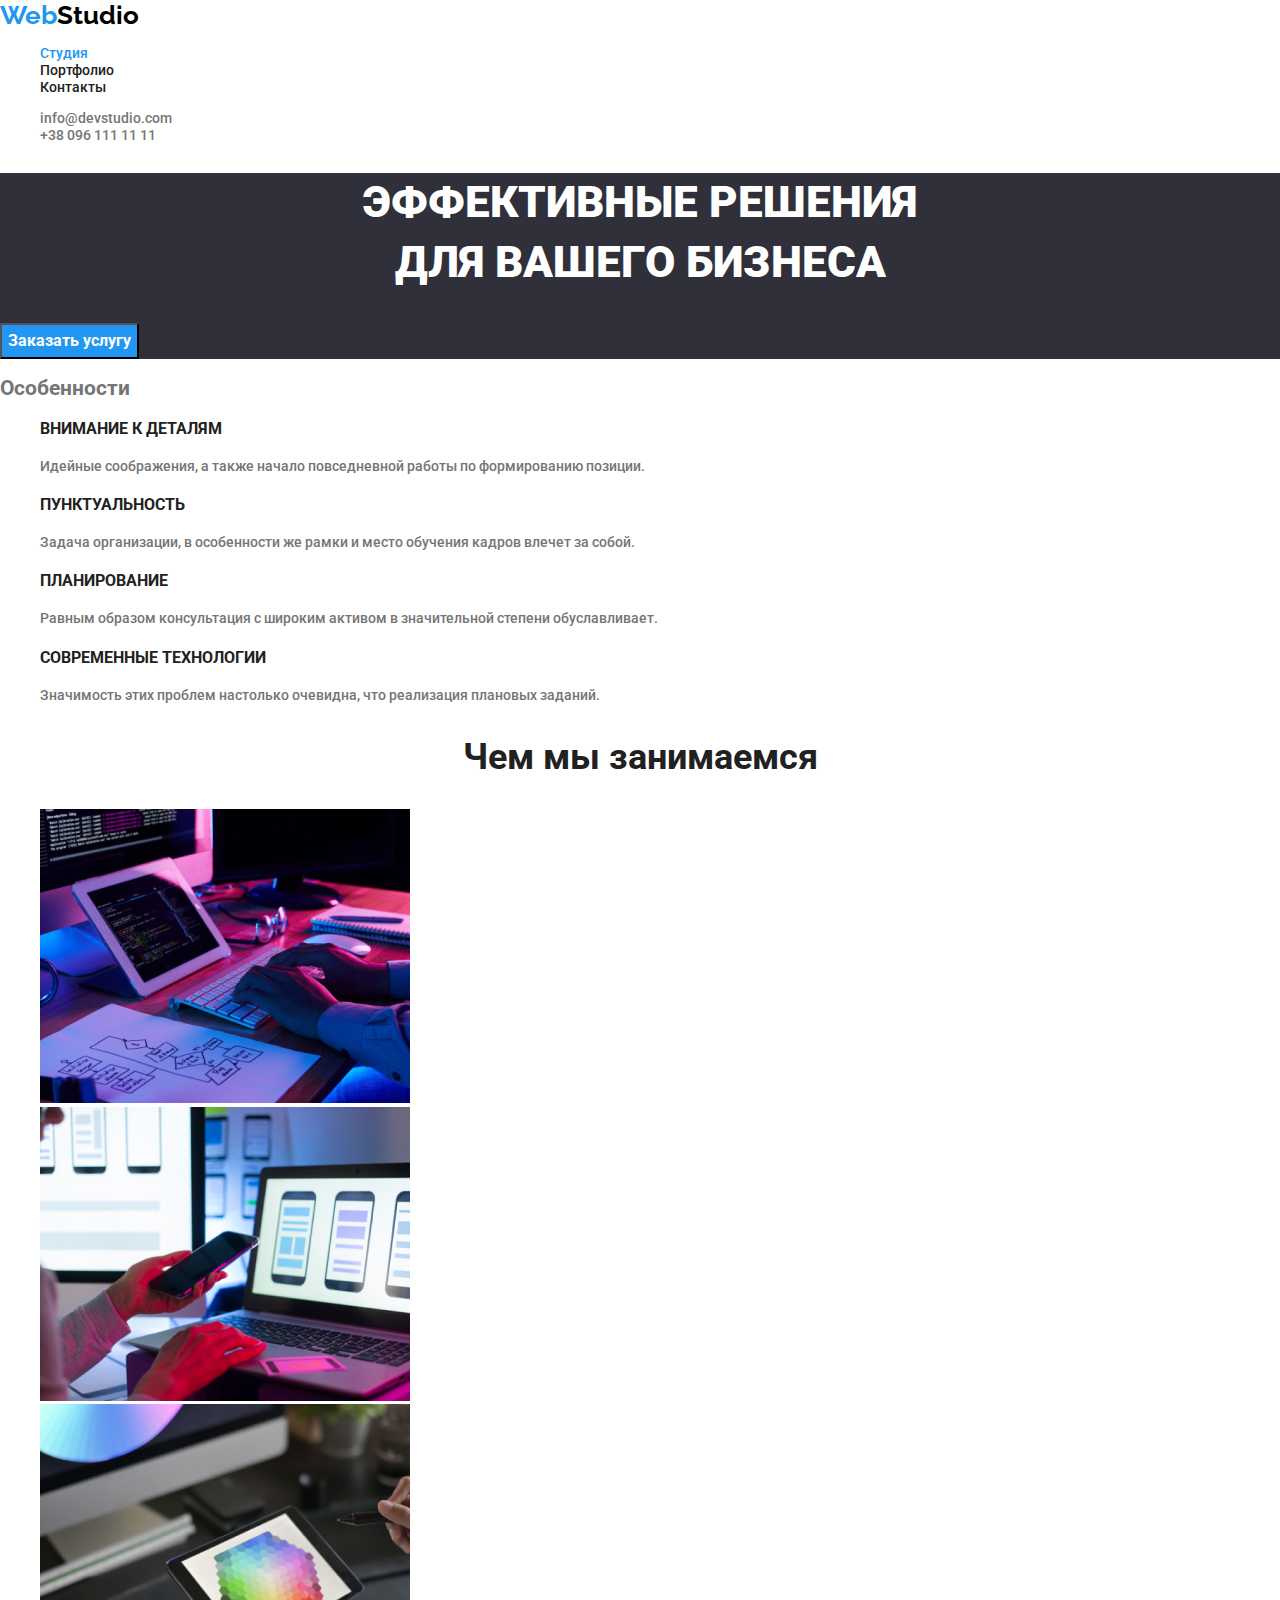
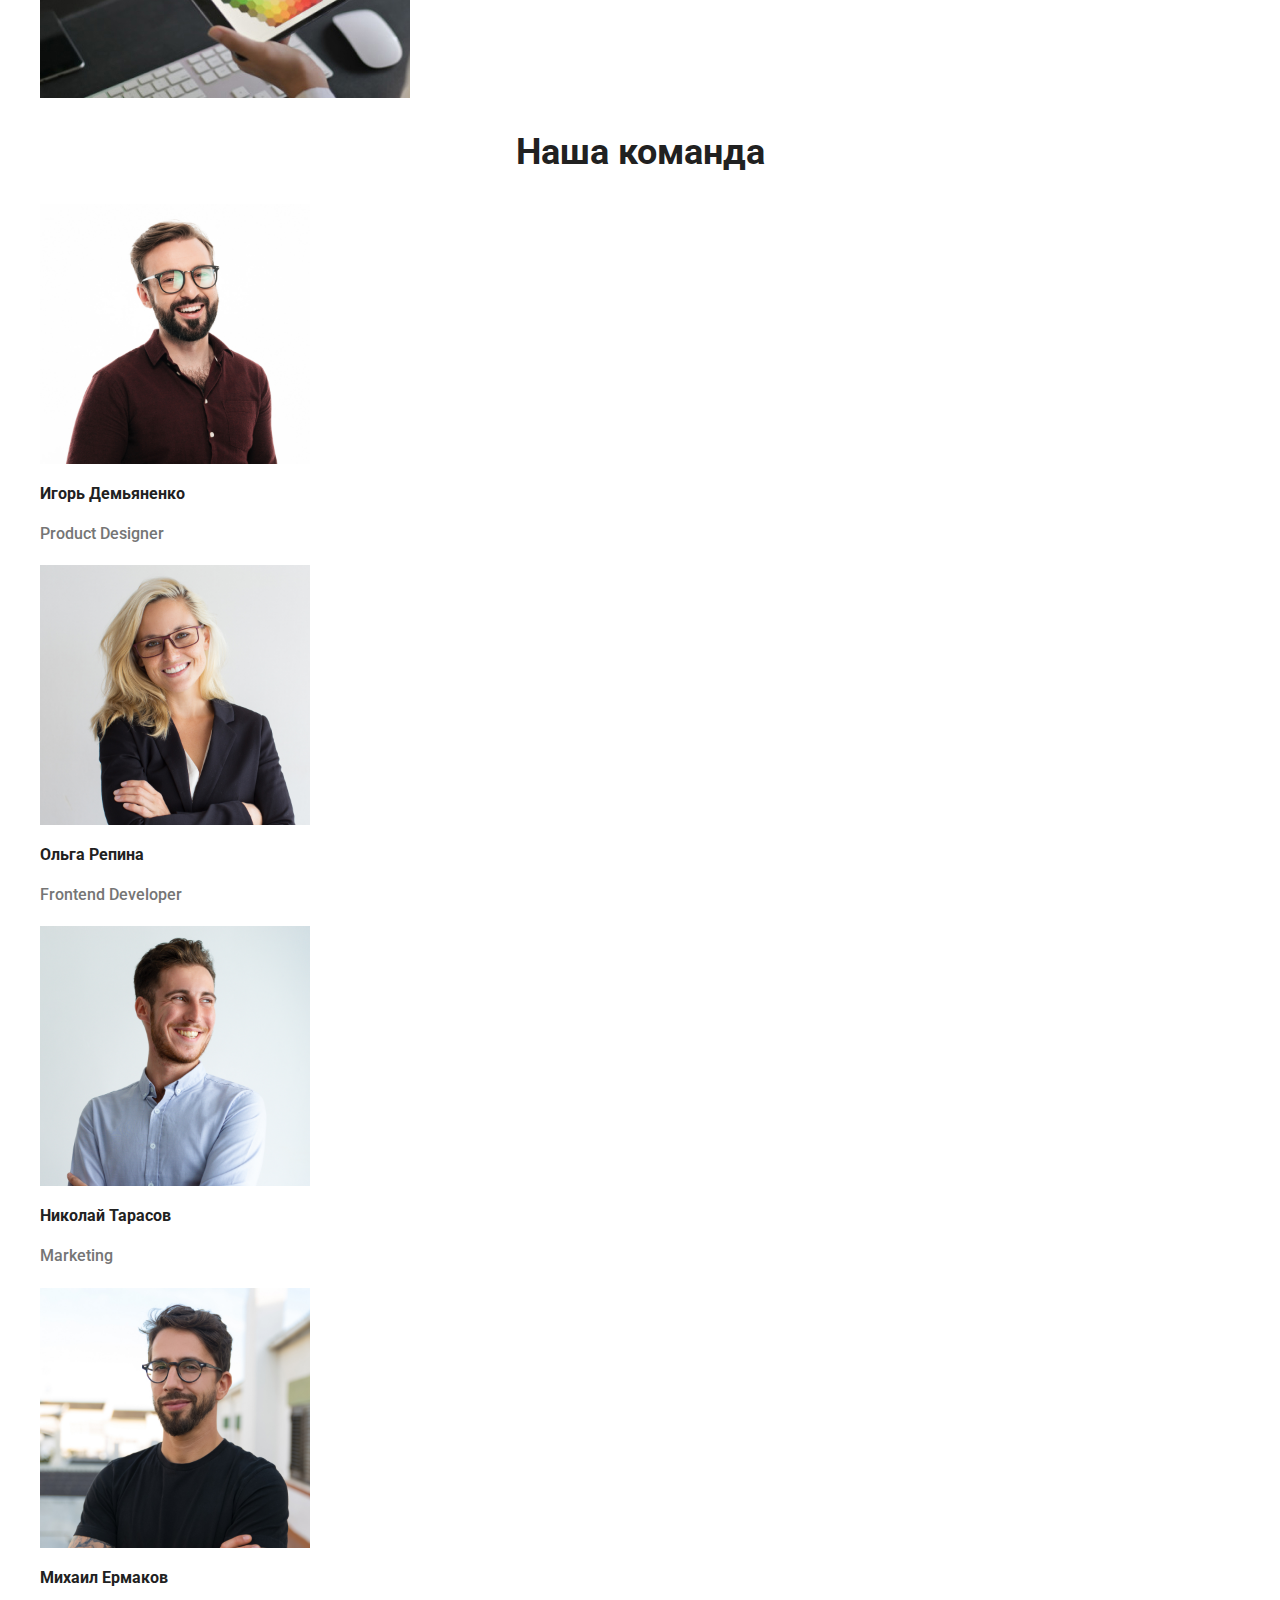
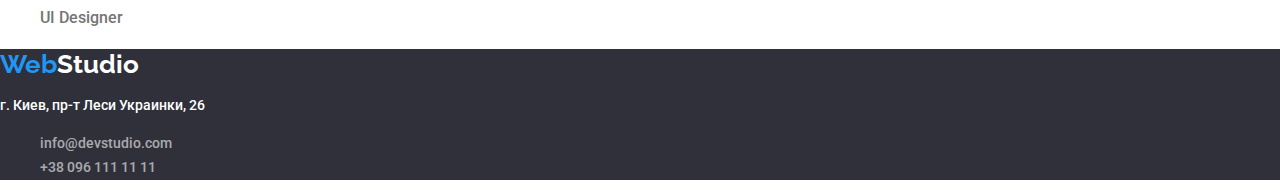
<file: index.html>
<!DOCTYPE html>
<html lang="ru">
<head>
    <meta charset="UTF-8">
    <meta name="viewport" content="width=device-width, initial-scale=1.0">
    <title>WebStudio</title>
    <link rel="stylesheet" href="https://cdnjs.cloudflare.com/ajax/libs/modern-normalize/1.0.0/modern-normalize.min.css">
    <link rel="preconnect" href="https://fonts.gstatic.com">
    <link 
        href="https://fonts.googleapis.com/css2?family=Raleway:wght@700&family=Roboto:wght@400;500;700;900&display=swap"
    rel="stylesheet">
    <link rel="stylesheet" href="./css/styles.css">
</head>
<body>

    <!-- HEADER -->

    <header>
        <nav>
            <a href="./index.html" class="logo">
                <span class="logo-title">Web</span>Studio
            </a>
            <ul class="site-nav list">
                <li><a href="./index.html" class="site-nav-link current">Студия</a></li>
                <li><a href="./portfolio.html" class="site-nav-link">Портфолио</a></li>
                <li><a href="#" class="site-nav-link">Контакты</a></li>
            </ul>
        </nav>
            <ul class="auth-nav list">
            <li><a href="mailtoinfo@devstudio.com" class="auth-nav-link">info@devstudio.com</a></li>
            <li><a href="tel:+380961111111" class="auth-nav-link">+38 096 111 11 11</a></li>
            </ul>
    </header>
    <main>

        <!-- MAIN -->

    <section class="hero">
        <h1 class="hero-title">Эффективные решения<br> для вашего бизнеса</h1>
        <button type="button" class="hero-btn">Заказать услугу</button>
    </section>
    <section class="section">
         <!-- Особенности -->
             <!--h2 скрыть-->
            <h2>Особенности</h2>
        <ul class="list">
            <li>
                <h3 class="section-subtitle">Внимание к деталям</h3>
                <p class="section-text">Идейные соображения, а также начало повседневной работы по формированию позиции.</p>
            </li>
            <li>
                <h3 class="section-subtitle">Пунктуальность</h3>
                <p class="section-text">Задача организации, в особенности же рамки и место обучения кадров влечет за собой.</p>
            </li>
            <li>
                <h3 class="section-subtitle">Планирование</h3>
                <p class="section-text">Равным образом консультация с широким активом в значительной степени обуславливает.</p>
            </li>
            <li>
                <h3 class="section-subtitle">Современные технологии</h3>
                <p class="section-text">Значимость этих проблем настолько очевидна, что реализация плановых заданий.</p>
            </li> 
        </ul>  
    </section>
    <!-- Чем мы занимаемся -->
    <section class="section">
        <h2 class="section-title">Чем мы занимаемся</h2>
        <ul class="list">
            <li>
                <img src="./images/img_1.jpg" alt="Человек за столом пишет код на планшете" width="370" height="294">
            </li>
            <li>
                <img src="./images/img_2.jpg" alt="Человек с телефоном в рука перед ним стоит ноутбук" width="370" height="294">
            </li>
            <li>
                <img src="./images/img_3.jpg" alt="Человек с планшетом в руках" width="370" height="294">
            </li>
        </ul>
    </section>
    <!-- Наша команда -->
    <section class="section">
        <h2 class="section-title">Наша команда</h2>
        <ul class="list">
            <li>
                <img src="./images/team/igor.jpg" alt="Игорь Демьяненко" width="270" height="260">
                <h3 class="section-team">Игорь Демьяненко</h3>
                <p lang="en" class="section-team-text">Product Designer</p>
            </li>
            <li>
                <img src="./images/team/olga.jpg" alt="Ольга Репина" width="270" height="260">
                <h3 class="section-team">Ольга Репина</h3>
                <p lang="en" class="section-team-text">Frontend Developer</p>
            </li>
            <li>
                <img src="./images/team/nikolay.jpg" alt="Николай Тарасов" width="270" height="260">
                <h3 class="section-team">Николай Тарасов</h3>
                <p lang="en" class="section-team-text">Marketing</p>
            </li>
            <li>
                <img src="./images/team/michele.jpg" alt="Михаил Ермаков" width="270" height="260">
                <h3 class="section-team">Михаил Ермаков</h3>
                <p lang="en" class="section-team-text">UI Designer</p>
            </li>
        </ul>
    </section>
    </main>

    <!-- FOOTER -->

    <footer class="footer">
        <a href="./index.html" class="footer-logo">
            <span class="logo-title">Web</span>Studio
        </a>
        <address>
            <p class="footer-contacts">г. Киев, пр-т Леси Украинки, 26</p>
            <ul class="footer-nav list">
                <li><a href="mailtoinfo@devstudio.com" class="button">info@devstudio.com</a></li>
                <li><a href="tel:+380961111111" class="button">+38 096 111 11 11</a></li>
            </ul>  
        </address>
    </footer>
    
</body>
</html>
</file>
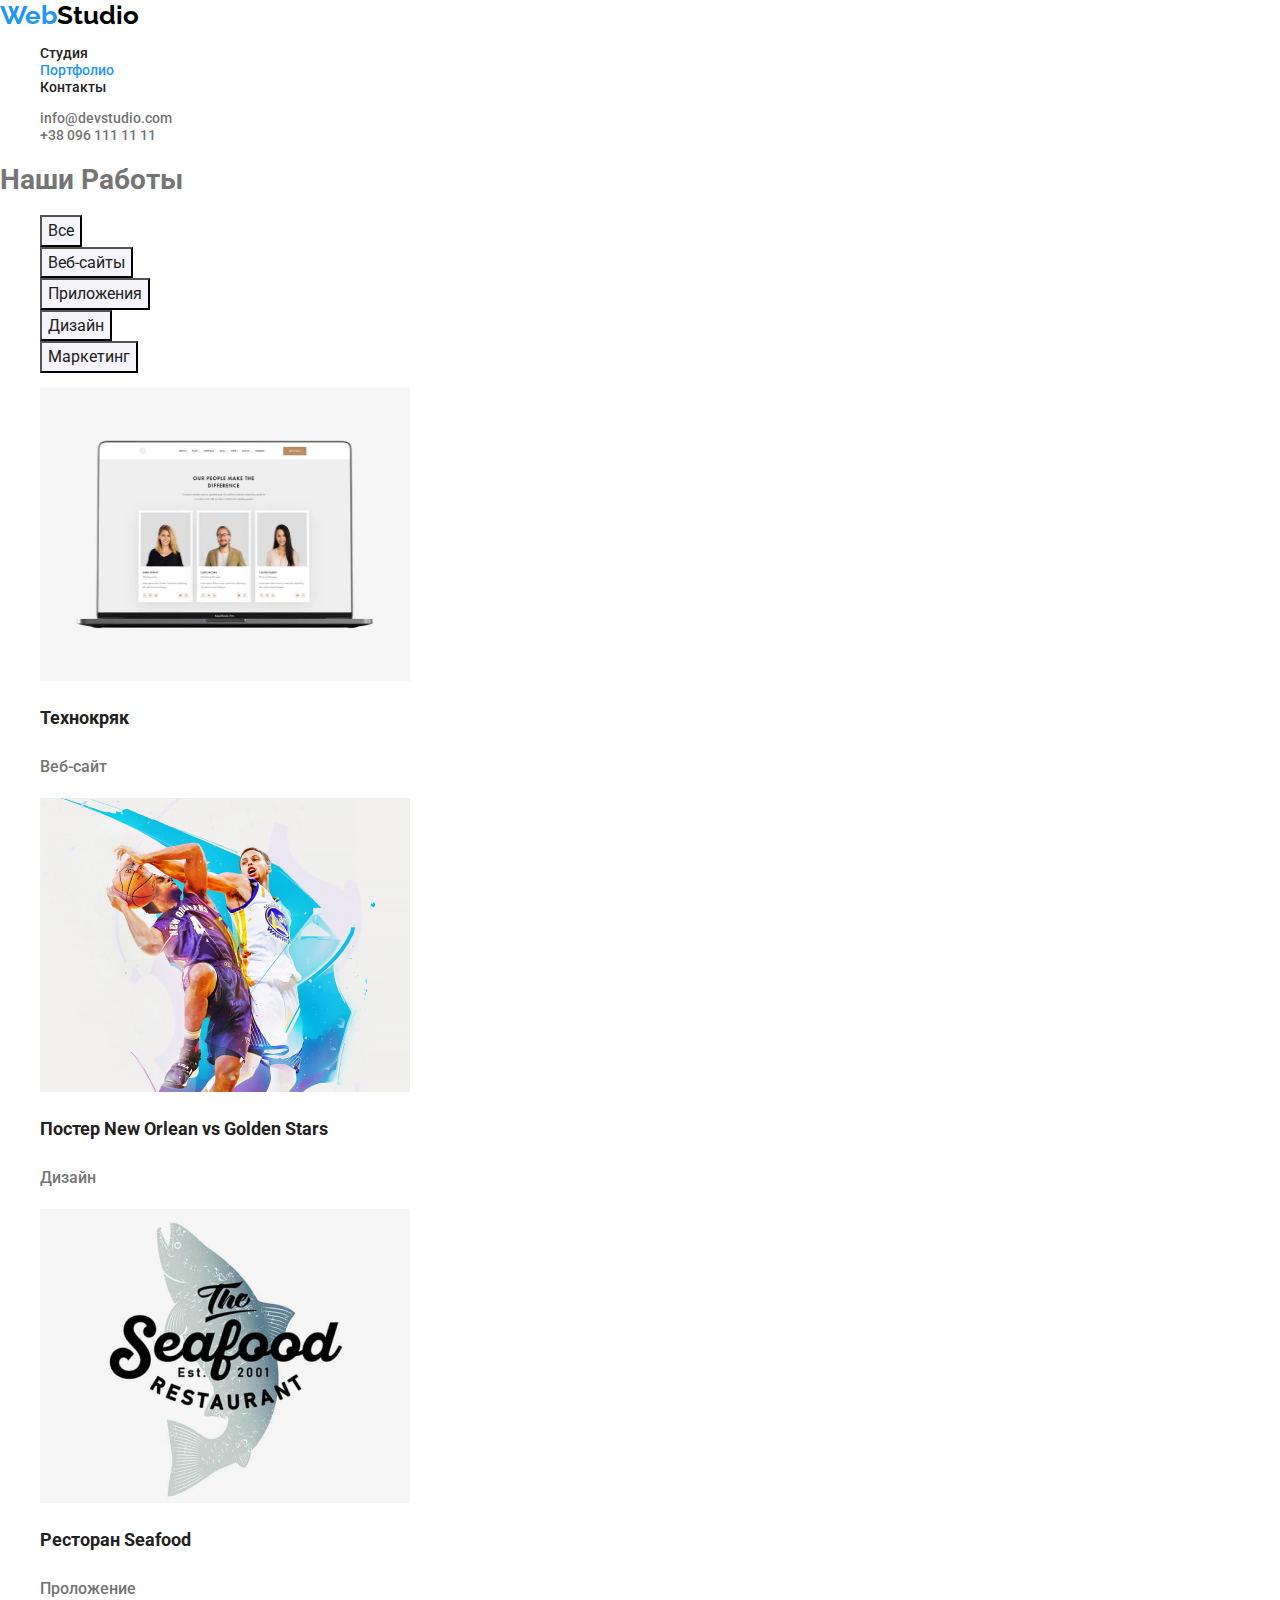
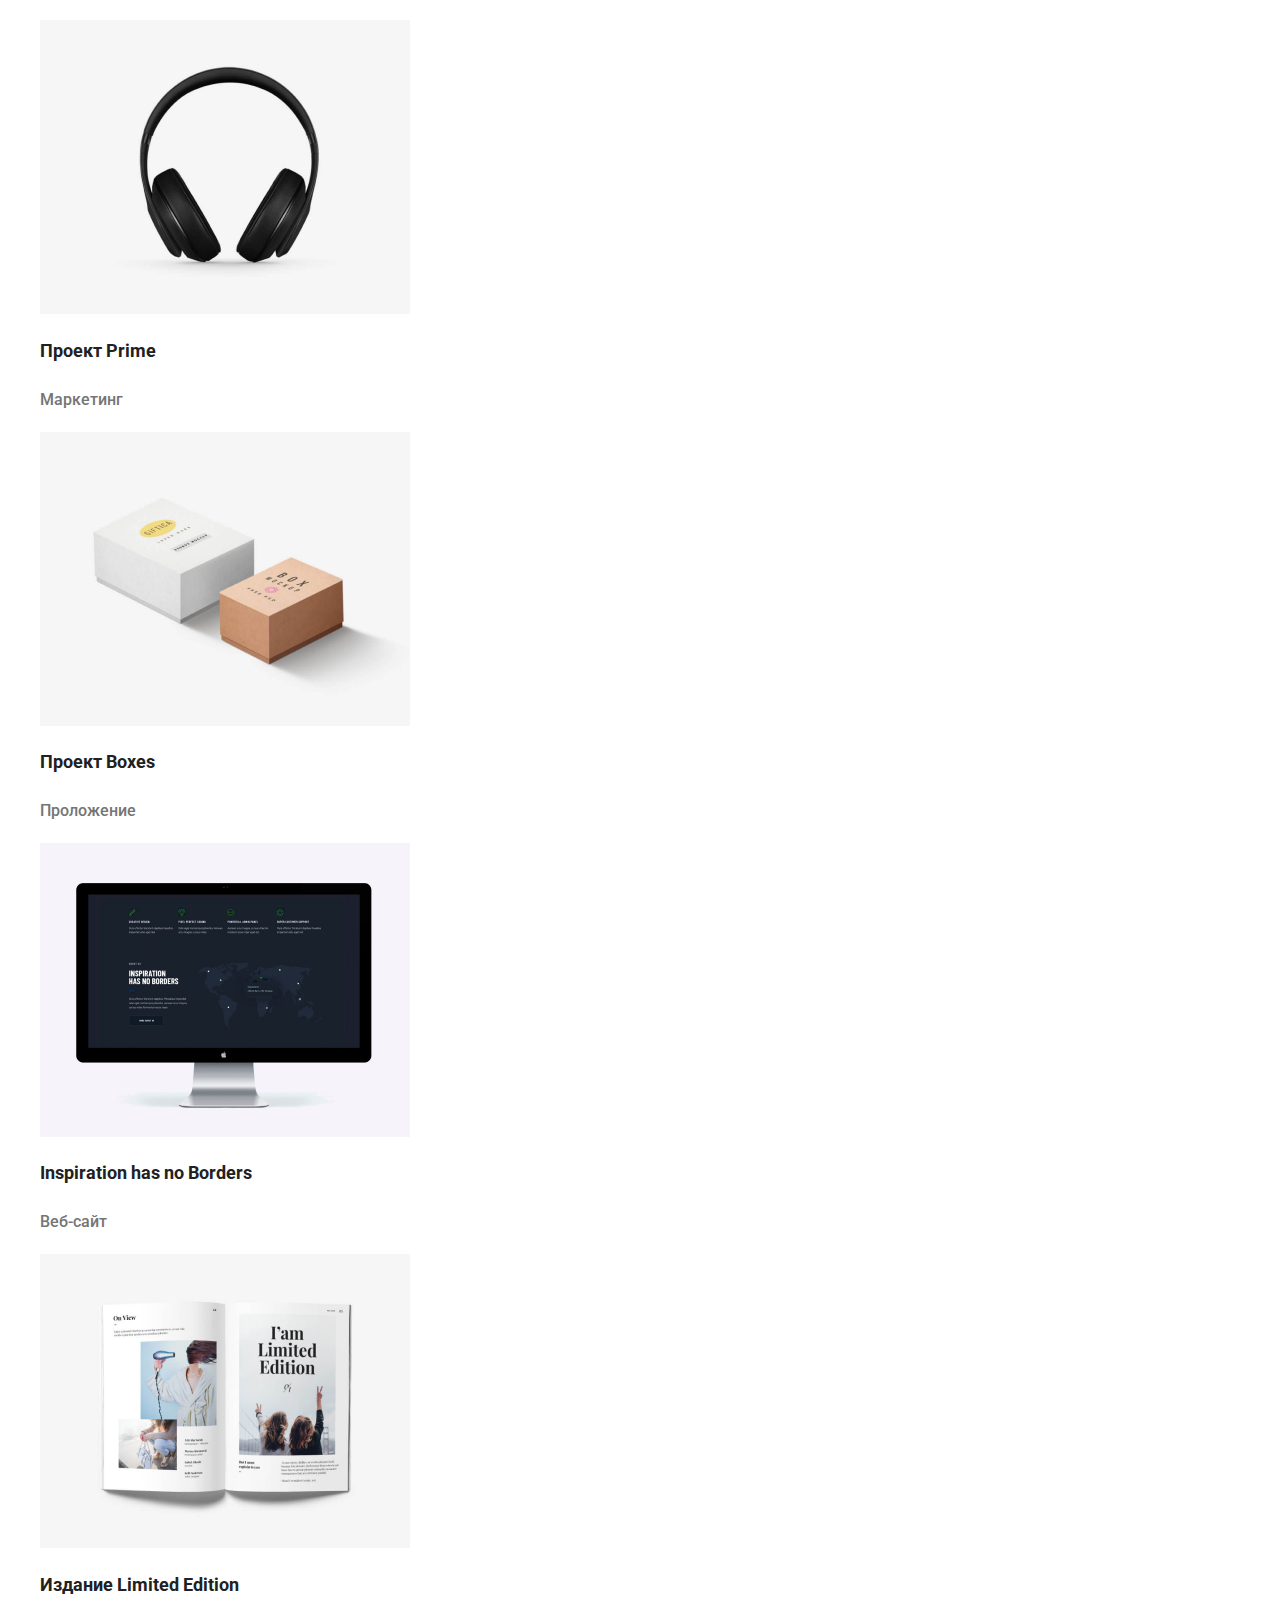
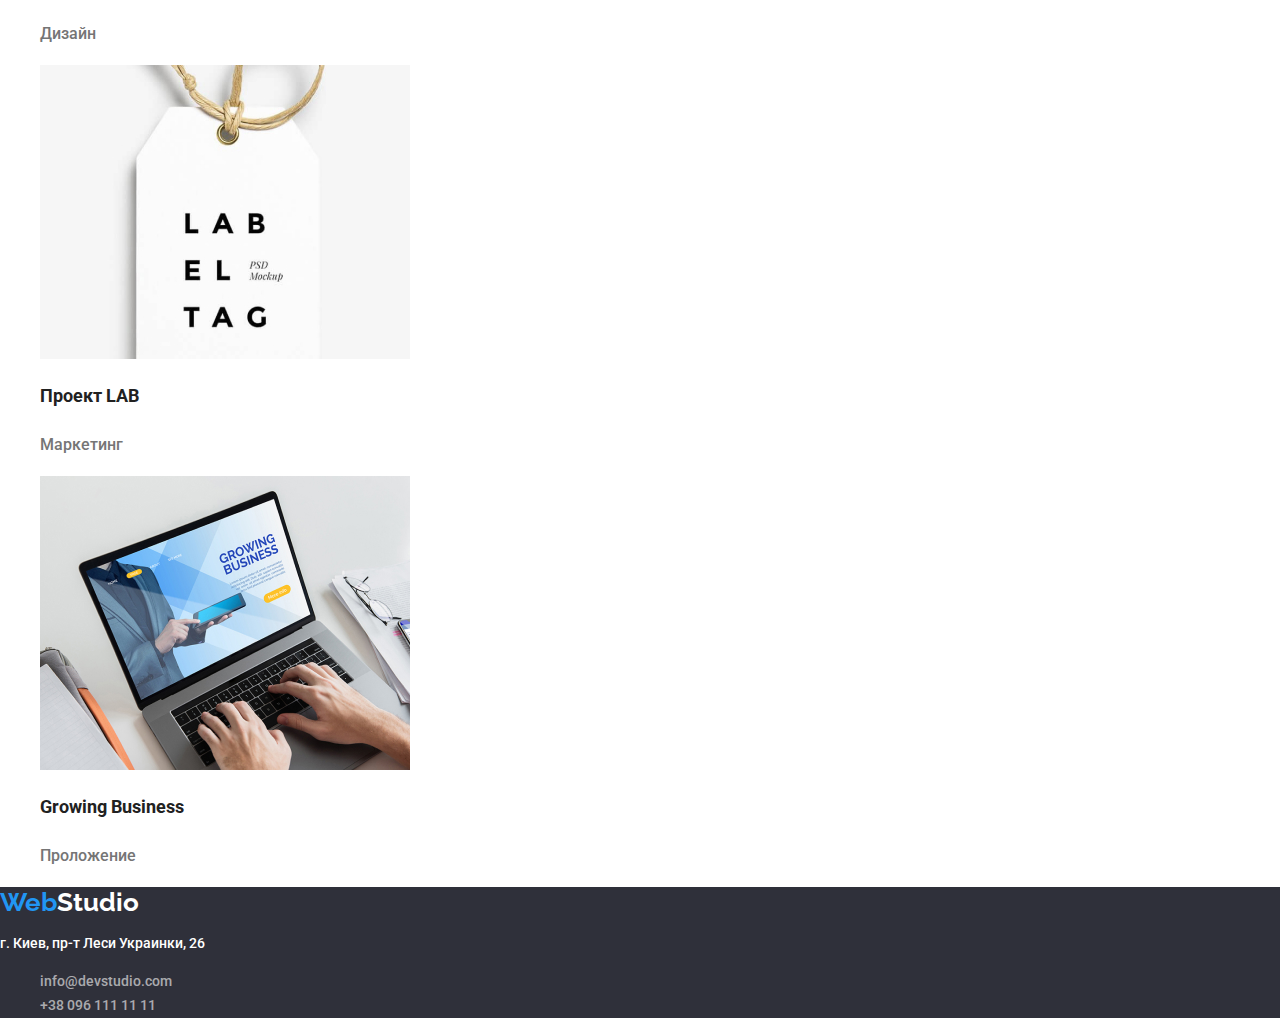
<file: portfolio.html>
<!DOCTYPE html>
<html lang="ru">
<head>
    <meta charset="UTF-8">
    <meta name="viewport" content="width=device-width, initial-scale=1.0">
    <title>Portfolio</title>
    <link rel="stylesheet" href="https://cdnjs.cloudflare.com/ajax/libs/modern-normalize/1.0.0/modern-normalize.min.css">
    <link rel="preconnect" href="https://fonts.gstatic.com">
    <link 
        href="https://fonts.googleapis.com/css2?family=Raleway:wght@700&family=Roboto:wght@400;500;700;900&display=swap"
        rel="stylesheet">
    <link rel="stylesheet" href="./css/styles.css">
</head>
<body>

    <!-- HEADER -->

    <header>
        <nav>
            <a href="./index.html" class="logo">
                <span class="logo-title">Web</span>Studio
            </a>
            <ul class="site-nav list">
                <li><a href="./index.html" class="site-nav-link">Студия</a></li>
                <li><a href="./portfolio.html" class="site-nav-link current">Портфолио</a></li>
                <li><a href="#" class="site-nav-link">Контакты</a></li>
            </ul>
        </nav>
        <ul class="auth-nav list">
            <li><a href="mailtoinfo@devstudio.com" class="auth-nav-link">info@devstudio.com</a></li>
            <li><a href="tel:+380961111111" class="auth-nav-link">+38 096 111 11 11</a></li>
        </ul>
    </header>

    <!-- MAIN -->

    <main>
        <!--Work-->
        <section class="section">
            <!--h1 скрыт-->
            <h1>Наши Работы</h1>
            <ul class="button-nav list">
                <li><button type="button" class="btn">Все</button></li>
                <li><button type="button" class="btn">Веб-сайты</button></li>
                <li><button type="button" class="btn">Приложения</button></li>
                <li><button type="button" class="btn">Дизайн</button></li>
                <li><button type="button" class="btn">Маркетинг</button></li>
            </ul>
            <ul class=" content list">
                <li><a href="" class="content-link">
                    <img src="./images/gallery/img.jpg" alt="Ноутбук" width="370" height="294">
                    <h2 class="content-title">Технокряк</h2>
                    <p class="content-text">Веб-сайт</p>
                    </a>
                </li>
                <li><a href="" class="content-link">
                    <img src="./images/gallery/img-1.jpg" alt="Парни играют в баскетбол" width="370" height="294">
                    <h2 class="content-title">Постер <span lang="en">New Orlean vs Golden Stars</span></h2>
                    <p class="content-text">Дизайн</p>
                    </a>
                </li>
                <li><a href="" class="content-link">
                    <img src="./images/gallery/img-2.jpg" alt="Ресторан морская еда на фоне рыбы" width="370" height="294">
                    <h2 class="content-title">Ресторан <span lang="en">Seafood</span></h2>
                    <p class="content-text">Проложение</p>
                    </a>
                </li>
                <li><a href="" class="content-link">
                    <img src="./images/gallery/img-3.jpg" alt="Наушники" width="370" height="294">
                    <h2 class="content-title">Проект <span lang="en">Prime</span></h2>
                    <p class="content-text">Маркетинг</p>
                    </a>
                </li>
                <li><a href="" class="content-link">
                    <img src="./images/gallery/img-4.jpg" alt="Две коробки" width="370" height="294">
                    <h2 class="content-title">Проект <span lang="en">Boxes</span></h2>
                    <p class="content-text">Проложение</p>
                    </a>
                </li>
                <li><a href="" class="content-link">
                    <img src="./images/gallery/img-5.jpg" alt="Монитор" width="370" height="294">
                    <h2 lang="en" class="content-title">Inspiration has no Borders</h2>
                    <p class="content-text">Веб-сайт</p>
                    </a>
                </li>
                <li><a href="" class="content-link">
                    <img src="./images/gallery/img-6.jpg" alt="Открытая книга" width="370" height="294">
                    <h2 class="content-title">Издание <span lang="en">Limited Edition</span></h2>
                    <p class="content-text">Дизайн</p>
                    </a>
                </li>
                <li><a href="" class="content-link">
                    <img src="./images/gallery/img-7.jpg" alt="Бирка с надписью Lab El Tag" width="370" height="294">
                    <h2 class="content-title">Проект <span lang="en">LAB</span></h2>
                    <p class="content-text">Маркетинг</p>
                    </a>
                </li>
                <li><a href="" class="content-link">
                    <img src="./images/gallery/img-8.jpg" alt="Человек работает на ноутбуке" width="370" height="294">
                    <h2 lang="en" class="content-title">Growing Business</h2>
                    <p class="content-text">Проложение</p>
                    </a>
                </li>
            </ul>
        </section>
    </main>

    <!-- FOOTER -->

    <footer class="footer">
        <a href="./index.html" class="footer-logo">
            <span class="logo-title">Web</span>Studio
        </a>
        <address>
            <p class="footer-contacts">г. Киев, пр-т Леси Украинки, 26</p>
            <ul class="footer-nav list">
                <li><a href="mailtoinfo@devstudio.com" class="button">info@devstudio.com</a></li>
                <li><a href="tel:+380961111111" class="button">+38 096 111 11 11</a></li>
            </ul>
        </address>
    </footer>
    
</body>
</html>
</file>
<file: css/styles.css>
:root {
  --primary-text-color: #212121;
  --title-text-color: #757575;
  --accent-color: #2196f3;
  --primary-write-color: #ffffff;
  --secondary-bg-color: #2f303a;
  --logo-black-color: #000000;
}

body {
  background-color: var(--primary-write-color);
  color: var(--title-text-color);
  font-family: Roboto, sans-serif;
  font-weight: 500;
  font-size: 14px;
  line-height: 1.2;
}

.list {
  list-style: none;
}

/* =====HEADER===== */

.logo {
  color: var(--logo-black-color);
  font-family: Raleway, sans-serif;
  font-weight: 700;
  font-size: 26px;
  text-decoration: none;
}

.logo-title {
  color: var(--accent-color);
}

.site-nav-link {
  color: var(--primary-text-color);
  line-height: 1.14;
  text-decoration: none;
}

.site-nav-link:hover,
.site-nav-link:focus {
  color: var(--accent-color);
}

.site-nav-link.current {
  color: var(--accent-color);
}

.auth-nav-link {
  color: var(--title-text-color);
  line-height: 1.14;
  text-decoration: none;
}

.auth-nav-link:hover,
.auth-nav-link:focus {
  color: var(--accent-color);
}

/* =====END HEADER=====  */

/* =====MAIN===== */

/* Hero */

.hero {
  background-color: var(--secondary-bg-color);
}

.hero-title {
  color: var(--primary-write-color);
  font-weight: 900;
  font-size: 44px;
  line-height: 1.36;
  text-align: center;
  text-transform: uppercase;
}

.section-title {
  color: var(--primary-text-color);
  font-weight: 700;
  font-size: 36px;
  line-height: 1.16;
  text-align: center;
}

.section-team {
  color: var(--primary-text-color);
  font-size: 16px;
}

.section-team-text {
  font-size: 16px;
  line-height: 1.9;
}

.section-subtitle {
  color: var(--primary-text-color);
  font-weight: 700;
  text-transform: uppercase;
}

.section-text {
  color: var(--title-text-color);
  line-height: 1.7;
}

/* button */

.btn {
  color: var(--primary-text-color);
  background-color: var(--primary-write-color);
}

.hero-btn {
  color: var(--primary-write-color);
  background-color: var(--accent-color);
  font-weight: 700;
  font-size: 16px;
  line-height: 1.9;
}

.button-nav .btn {
  color: var(--primary-text-color);
  background-color: #f5f4fa;
  font-family: inherit;
  font-size: 16px;
  line-height: 1.6;
  cursor: pointer;
}

.button-nav .btn:hover,
.button-nav .btn:focus {
  color: var(--primary-write-color);
  background-color: var(--accent-color);
}

/* Works */

.content-link {
  text-decoration: none;
}

.content-link .content-title {
  color: var(--primary-text-color);
  font-weight: 700;
  font-size: 18px;
  line-height: 2;
}

.content-text {
  color: var(--title-text-color);
  font-size: 16px;
  line-height: 1.9;
}

/* =====END MAIN===== */

/* =====FOOTER===== */

.footer {
  background-color: var(--secondary-bg-color);
}

.footer-logo {
  color: var(--primary-write-color);
  font-family: Raleway, sans-serif;
  font-weight: 700;
  font-size: 26px;
  text-decoration: none;
}

.footer-contacts {
  color: var(--primary-write-color);
  font-style: normal;
  line-height: 1.7;
}

.footer-nav .button {
  color: rgba(255, 255, 255, 0.6);
  font-style: normal;
  line-height: 1.7;
  text-decoration: none;
}

.footer-nav .button:hover,
.footer-nav .button:focus {
  color: var(--accent-color);
}

/* =====END FOOTER===== */
</file>
